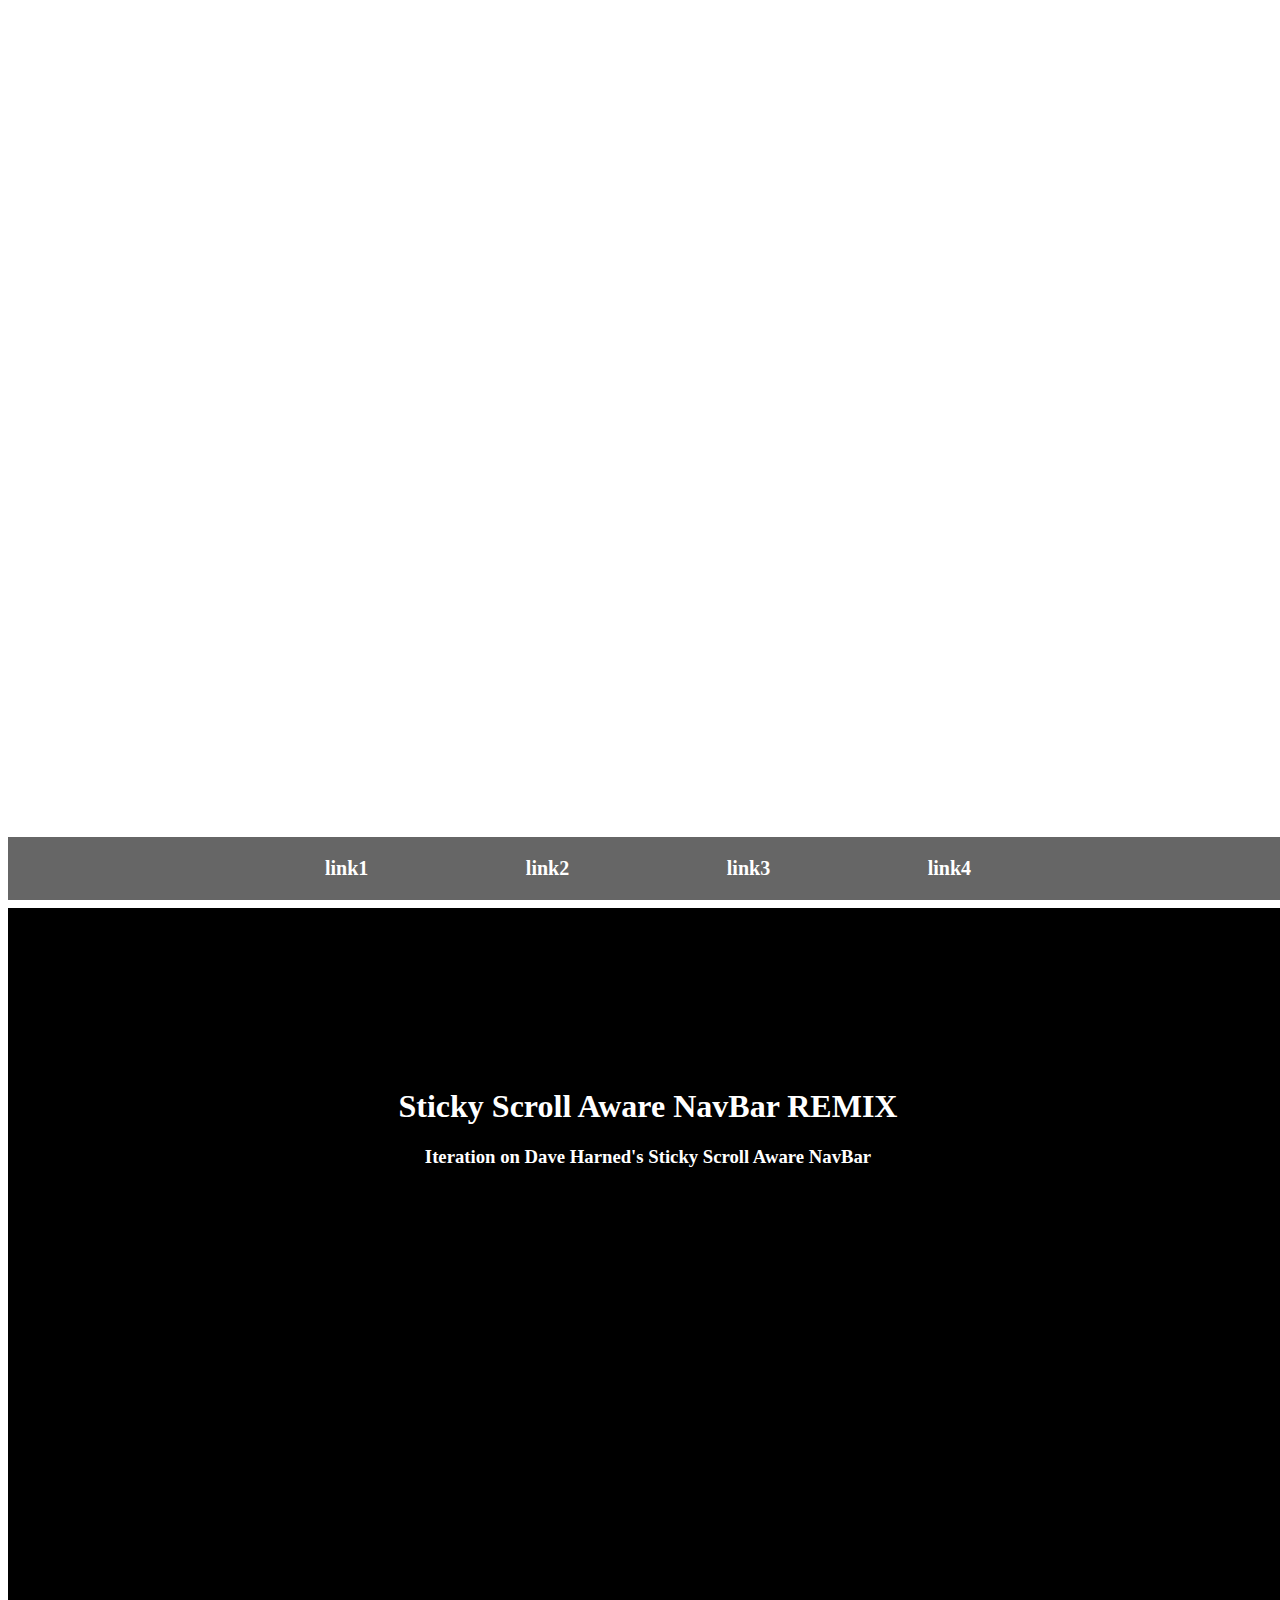
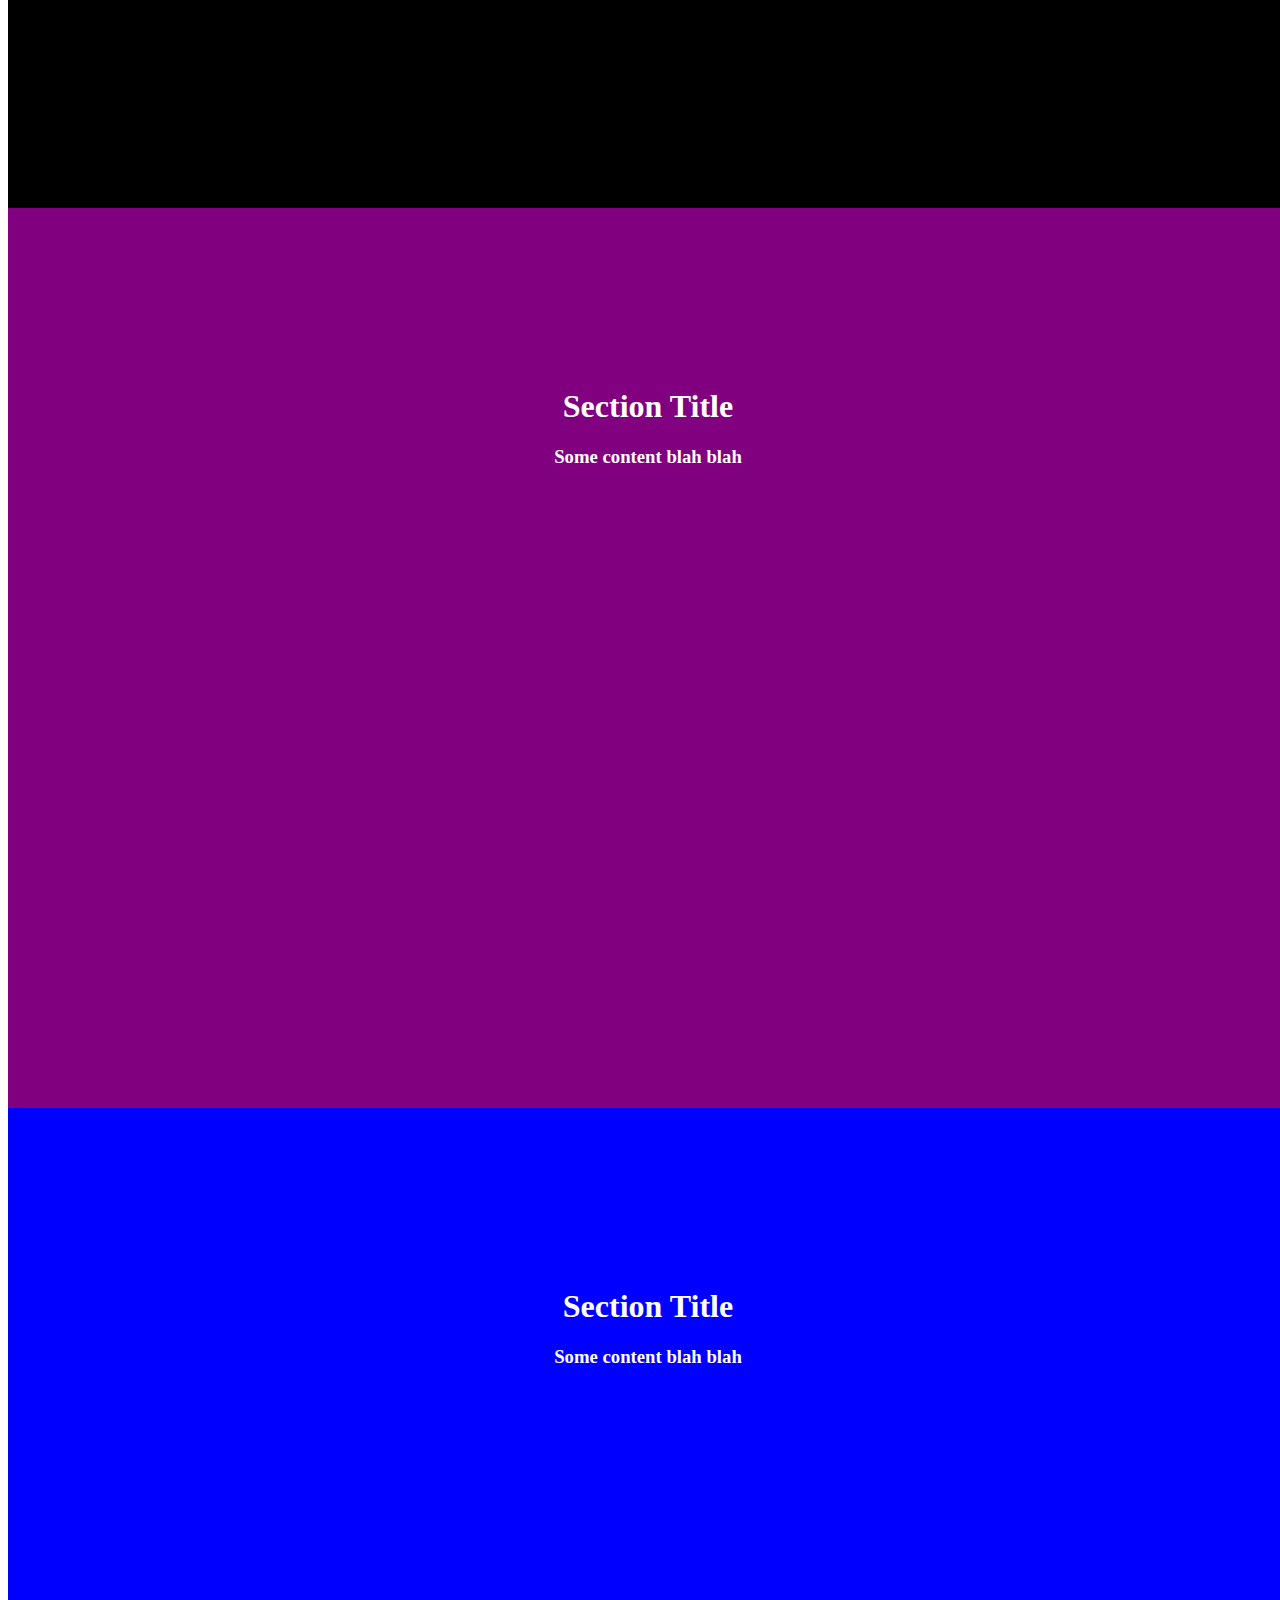
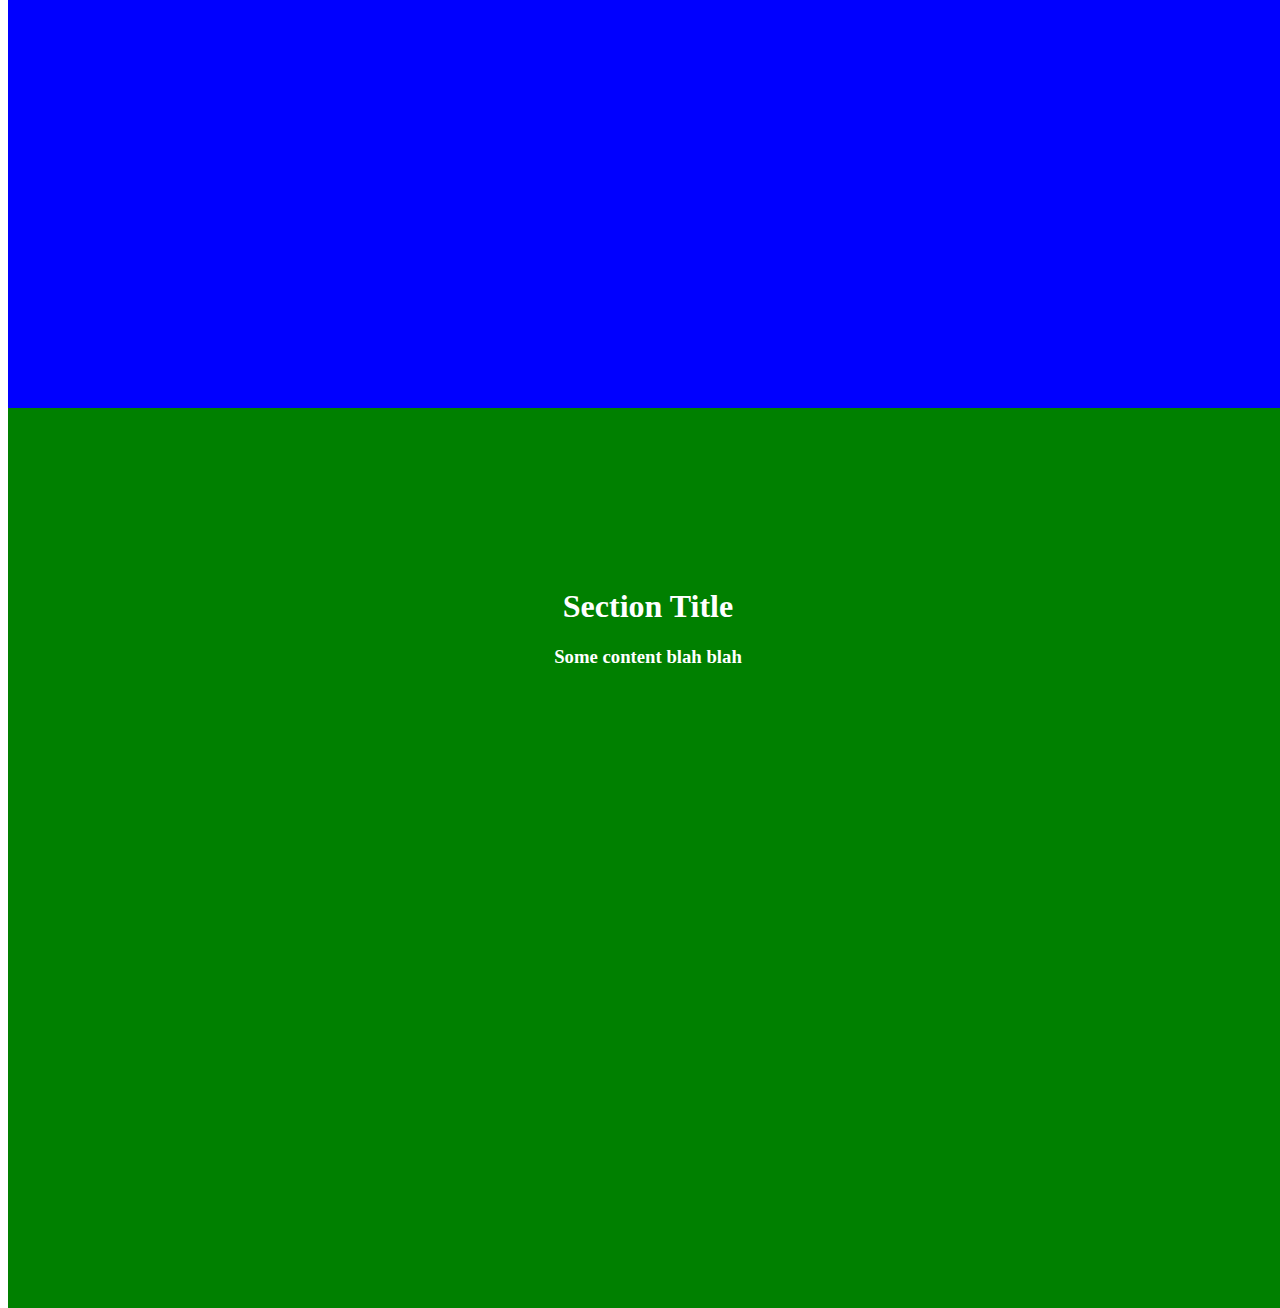
<file: codepen_example/index.html>
<!DOCTYPE html>
<html lang="en">
<head>
	<meta charset="UTF-8">
	<link rel="stylesheet" type="text/css" href="style.css">
	<title> Code Pen Inspired</title>
</head>
<body>
	<section id="section-one">
  
  <nav class="nav-bottom">
    <ul>
      <li><a href="#">link1</a></li>
      <li><a href="#">link2</a></li>
      <li><a href="#">link3</a></li>
      <li><a href="#">link4</a></li>
    </ul>
  </nav>
  
  <h1>Section Title<h1>
  <h3>Some content blah blah</h3>
</section>
    
<section id="section-two">
  <h1>Sticky Scroll Aware NavBar REMIX<h1>
  <h3><p>Iteration on Dave Harned's <a href="http://codepen.io/davi3blu3/pen/yeWMaJ"> Sticky Scroll Aware NavBar </a></p></h3>
</section>
    
<section id="section-three">
  <h1>Section Title<h1>
  <h3>Some content blah blah</h3>
</section>

<section id="section-four">
  <h1>Section Title<h1>
  <h3>Some content blah blah</h3>
</section>
    
<section id="section-five">
  <h1>Section Title<h1>
  <h3>Some content blah blah</h3>
</section>    
</body>
</file>
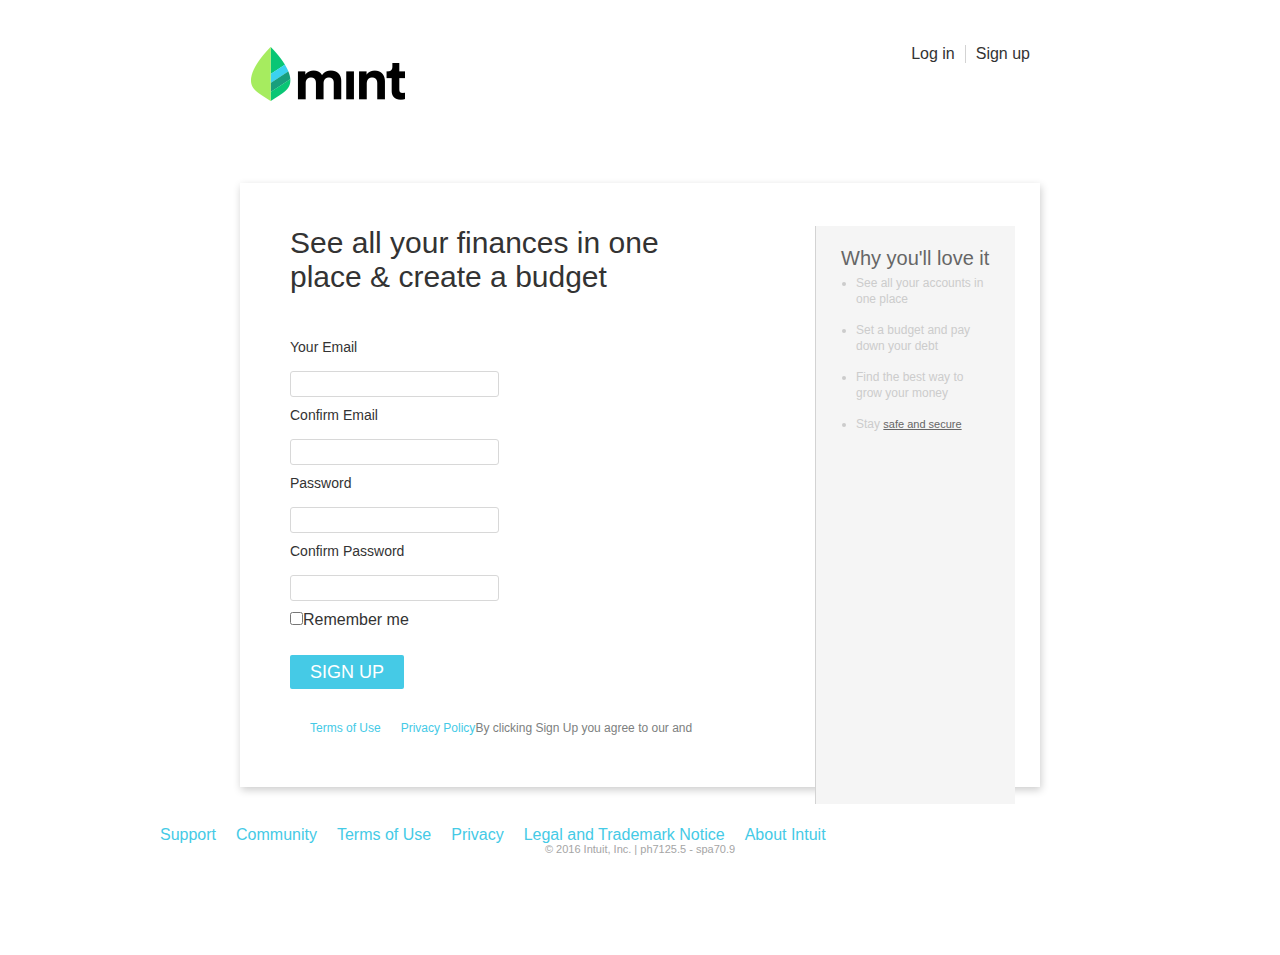
<file: mint2/index.html>
<!DOCTYPE html>
<html lang="en">
<head>
	<meta charset="UTF-8">
	<link rel="stylesheet" type="text/css" href="style.css">
	<title> Mint > Start Here</title>
	<link href="icon.png" rel="shortcut icon">
</head>
<body>
	<div id="pageBody">
	<header>
	  <ul class="first">
	  	<li> <img id="logo" src="logo.png" alt="Mint"> </li>
	    <li id="signup">Sign up</li>
	    <li id="login">Log in</li>
	  </ul>
	</header>
		<section id="box">
			<article>
				<h2>See all your finances in one <br> place & create a budget</h2>
				<form method="post">
					<div>
						<label for="email">Your Email</label>
						<input type="text" id="email" name="user_email" />
					</div>
					<div>
						<label for="confirm_email">Confirm Email</label>
						<input type="text" id="comfirm_email" name="user_comfirmation" />
					</div>
					<div>
						<label for="password">Password</label>
						<input type="text" id="password" name="user_password" />
					</div>
					<div>
						<label for="confirm_password">Confirm Password</label>
						<input type="text" id="comfirm_password" name="password_comfirmation" />
					</div>
					<div>
						<input type="checkbox" id="checkbox">Remember me
					</div>
					<div id="button">
        		<button type="submit" id="submit">Sign up</button>
    			</div>
				</form>
			</article>
			<aside>
			  	<h3> Why you'll love it </h3>
			  	<ul id="second-ul">
			  		<li class="why">See all your accounts in one place </li>
			  		<li class="why">Set a budget and pay down your debt</li>
			  		<li class="why">Find the best way to grow your money</li>
			  		<li class="why">Stay <a href="https://wwws.mint.com/privacy"> safe and secure</a></li>
			  	</ul>
			</aside>

			<footer id="first"><p id="article-footer"> By clicking Sign Up you agree to our <span class="link">Terms of Use</span> and <span class="link">Privacy Policy</span></p>
			</footer>
			  
			</section>
			</div>
			<footer id="mainFooter">

			<ul id="third-ul">
				<li class="link">Support</li>
				<li class="link">Community</li>
				<li class="link">Terms of Use</li>
				<li class="link">Privacy</li>
				<li class="link">Legal and Trademark Notice</li>
				<li class="link">About Intuit</li>
			</ul>


		 
			<p id="copyright"> © 2016 Intuit, Inc.  |  ph7125.5 - spa70.9 <p>
		</footer>
  
</body>
</html>
</file>
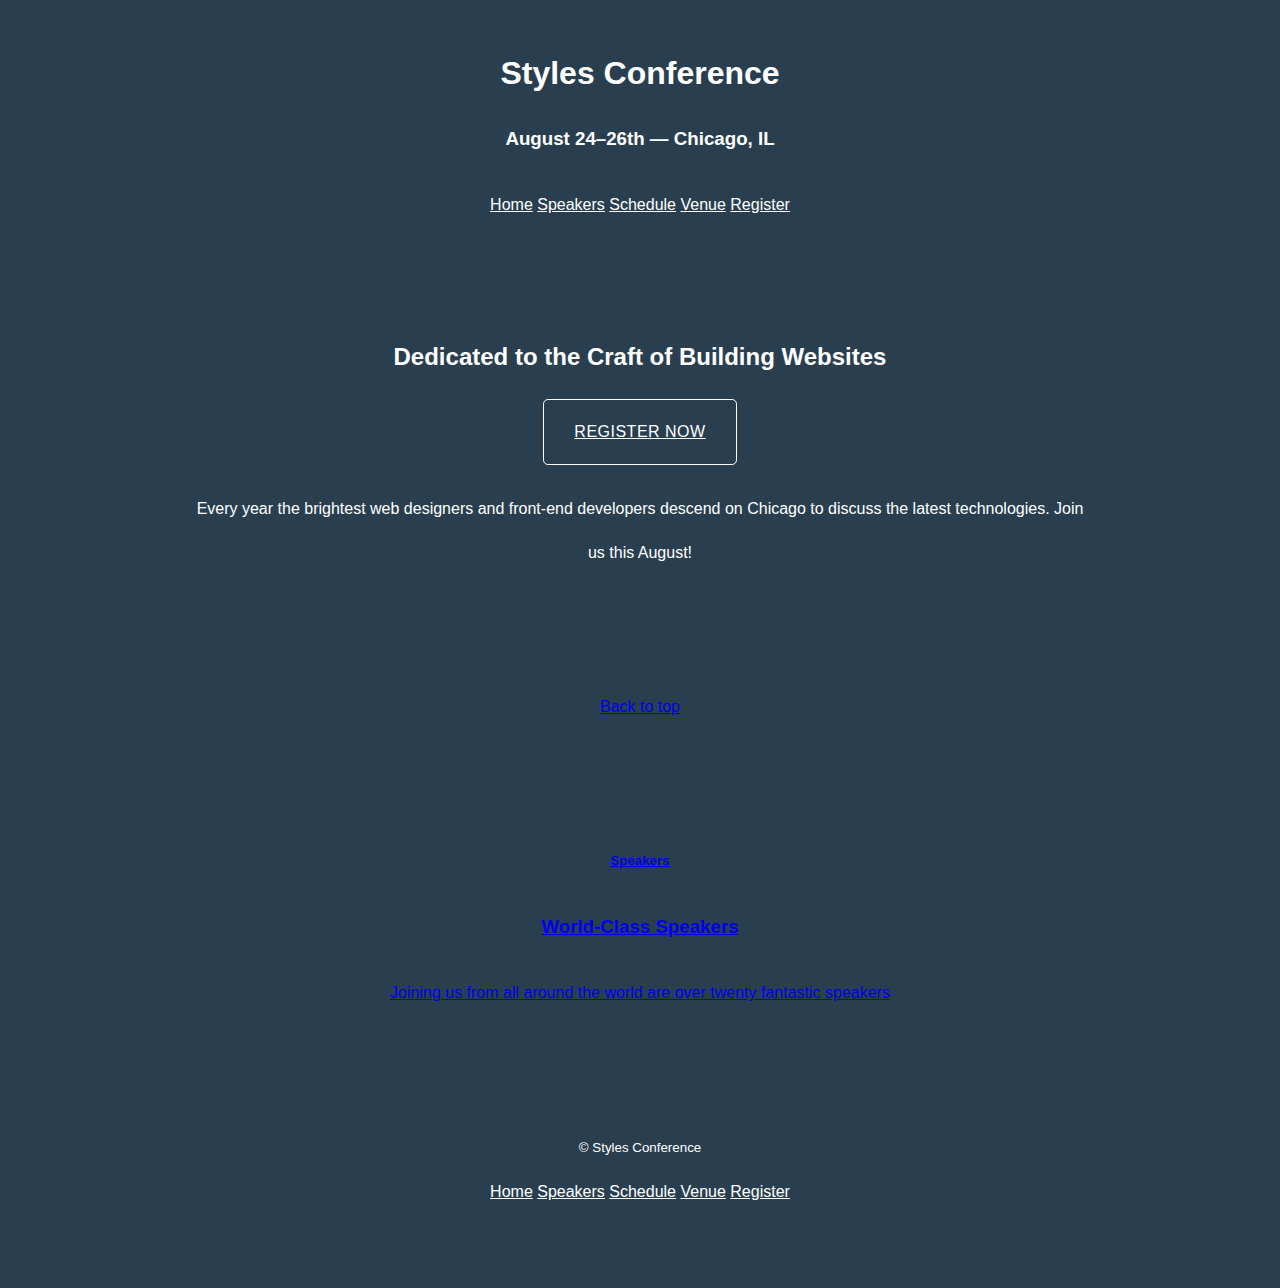
<file: shayhowe_exercices/conference.html>
<!DOCTYPE html>
<html lang="en">
  <head>
  	<meta charset="utf-8">
  	<title>Styles Conference</title>
    <link rel="stylesheet" type="text/css" href="main.css">
  </head>
  <body id="top">
  	<header class="hero primary-header container">
  	<h1>Styles Conference</h1>
  	<h3>August 24&ndash;26th &mdash; Chicago, IL</h3>
    <nav>
      <a href="index.html">Home</a>
      <a href="speakers.html">Speakers</a>
      <a href="schedule.html">Schedule</a>
      <a href="venue.html">Venue</a>
      <a href="register.html">Register</a>
    </nav>
    </header>
    <section class="hero container">
    	<h2>Dedicated to the Craft of Building Websites</h2>
      <a href="register.html" class="btn btn-alt">Register Now</a>
    	<p>
  	<p>Every year the brightest web designers and front-end developers descend on Chicago to discuss the latest technologies. Join us this August!</p>
  	</section>
  	<section class="hero container">
  		<a href="#top">Back to top</a>
  	</section>
	  	<section class="hero container">
        <a href="speakers.html">
	  		<h5>Speakers</h5>
	  		<h3>World-Class Speakers</h3>
	  		<p> Joining us from all around the world are over twenty fantastic speakers </p>
        </a>
	  	</section class="hero container">
	  </section>
	  <footer class="hero container primary-footer">
	  	<small>&copy; Styles Conference</small>
      <nav>
      <a href="index.html">Home</a>
      <a href="speakers.html">Speakers</a>
      <a href="schedule.html">Schedule</a>
      <a href="venue.html">Venue</a>
      <a href="register.html">Register</a>
    </nav>
	  </footer>
  </body>
</html>
</file>
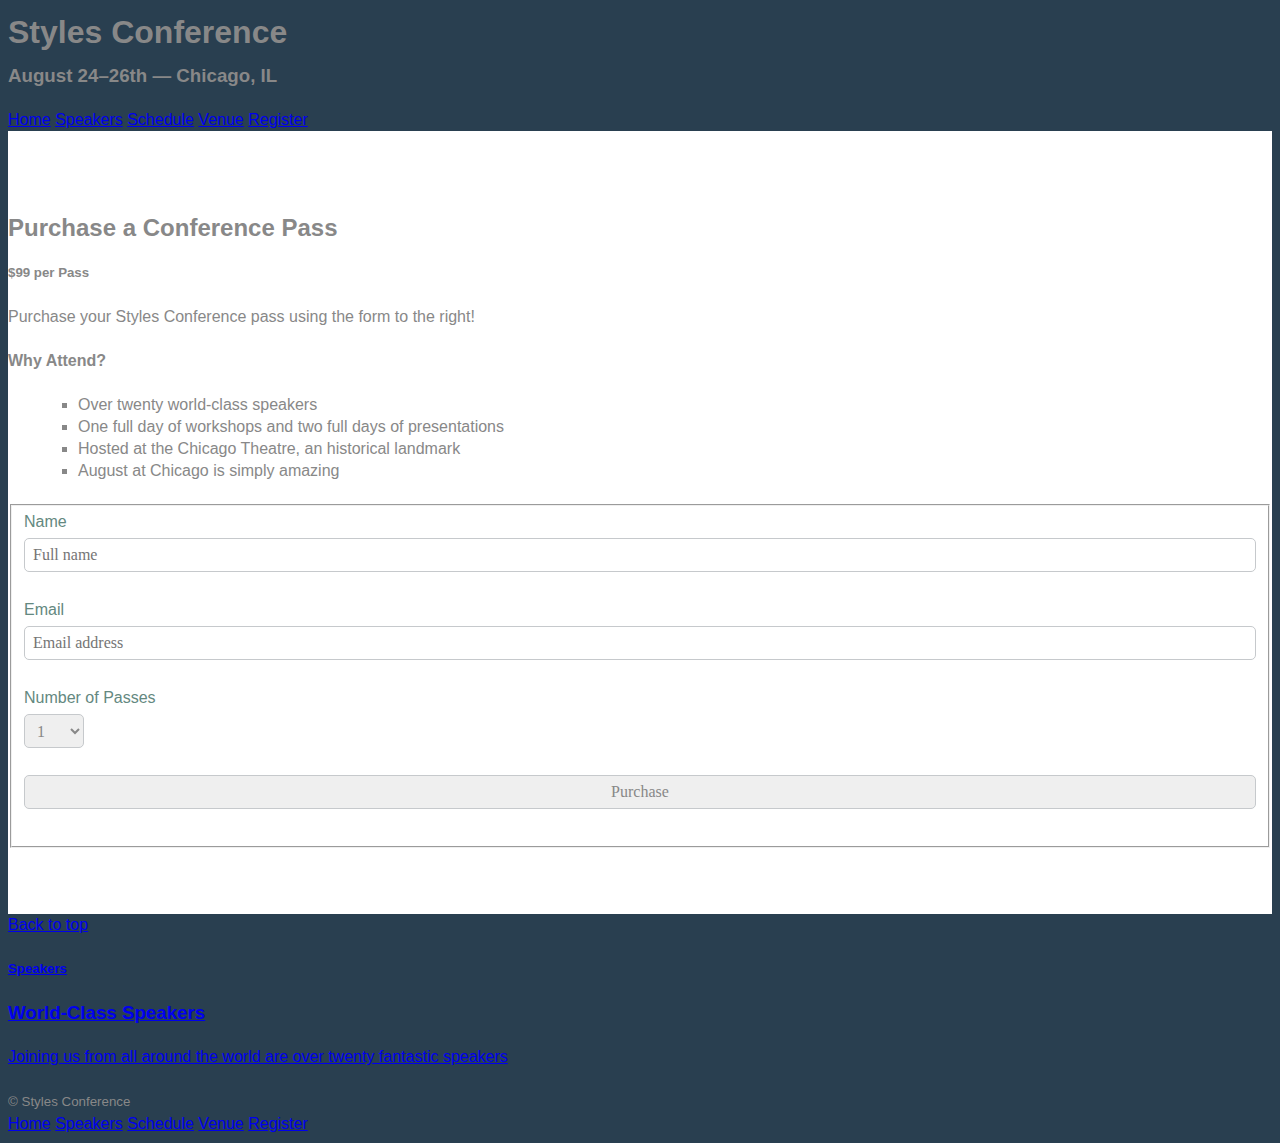
<file: shayhowe_exercices/register.html>
<!DOCTYPE html>
<html lang="en">
  <head>
  	<meta charset="utf-8">
  	<title>Styles Conference</title>
    <link rel="stylesheet" type="text/css" href="main.css">
  </head>
  <body id="top">
  	<header>
  	<h1>Styles Conference</h1>
  	<h3>August 24&ndash;26th &mdash; Chicago, IL</h3>
    <nav>
      <a href="index.html">Home</a>
      <a href="speakers.html">Speakers</a>
      <a href="schedule.html">Schedule</a>
      <a href="venue.html">Venue</a>
      <a href="register.html">Register</a>
    </nav>
    </header>
    <section class="row">
      <div class="grid">
    	<section class="col-2-3">
        <h2> Purchase a Conference Pass</h2>
        <h5> $99 per Pass </h5>

        <p>Purchase your Styles Conference pass using the form to the right! </p>

        <h4>Why Attend?</h4>

        <ul class="why-attend">
          <li> Over twenty world-class speakers</li>
          <li>One full day of workshops and two full days of presentations </li>
          <li>Hosted at the Chicago Theatre, an historical landmark</li>
          <li>August at Chicago is simply amazing </li>
        </ul>
      </section>
      <form class="col-1-3" action="#" method="post">
        <fieldset class="register-group">
          <label>
            Name
            <input type="text" name="name" placeholder="Full name" required>
          </label>

          <label>
            Email
            <input type="email" name="email" placeholder="Email address" required>
            </label>
          <label>
            Number of Passes
            <select name="quantity" required>
              <option value="1" selected>1</option>
              <option value="2">2</option>
              <option value="3">3</option>
            </label>

          <label>
            Comments
            <textarea name="comments"></textarea>
          </label>
        </fieldset>

        <input type="submit" name="submit" value="Purchase">

      </form>
      </div>
  	</section>
  	<section>
  		<a href="#top">Back to top</a>
  	</section>
	  	<section>
        <a href="speakers.html">
	  		<h5>Speakers</h5>
	  		<h3>World-Class Speakers</h3>
	  		<p> Joining us from all around the world are over twenty fantastic speakers </p>
        </a>
	  	</section>
	  </section>
	  <footer>
	  	<small>&copy; Styles Conference</small>
      <nav>
      <a href="index.html">Home</a>
      <a href="speakers.html">Speakers</a>
      <a href="schedule.html">Schedule</a>
      <a href="venue.html">Venue</a>
      <a href="register.html">Register</a>
    </nav>
	  </footer>
  </body>
</html>
</file>
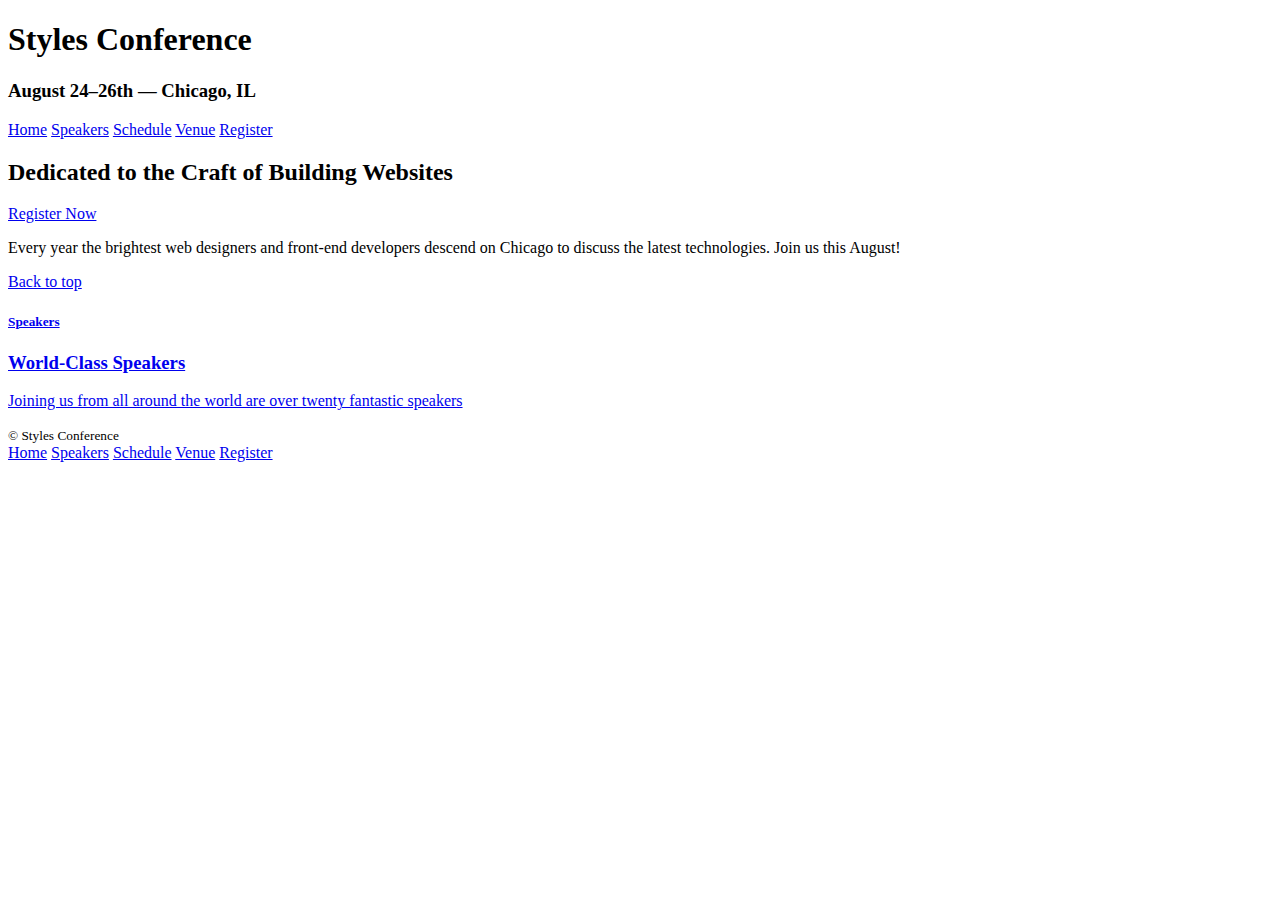
<file: shayhowe_exercices/schedule.html>
<!DOCTYPE html>
<html lang="en">
  <head>
  	<meta charset="utf-8">
  	<title>Styles Conference</title>
  </head>
  <body id="top">
  	<header>
  	<h1>Styles Conference</h1>
  	<h3>August 24&ndash;26th &mdash; Chicago, IL</h3>
    <nav>
      <a href="index.html">Home</a>
      <a href="speakers.html">Speakers</a>
      <a href="schedule.html">Schedule</a>
      <a href="venue.html">Venue</a>
      <a href="register.html">Register</a>
    </nav>
    </header>
    <section>
    	<h2>Dedicated to the Craft of Building Websites</h2>
      <a href="register.html">Register Now</a>
    	<p>
  	<p>Every year the brightest web designers and front-end developers descend on Chicago to discuss the latest technologies. Join us this August!</p>
  	</section>
  	<section>
  		<a href="#top">Back to top</a>
  	</section>
	  	<section>
        <a href="speakers.html">
	  		<h5>Speakers</h5>
	  		<h3>World-Class Speakers</h3>
	  		<p> Joining us from all around the world are over twenty fantastic speakers </p>
        </a>
	  	</section>
	  </section>
	  <footer>
	  	<small>&copy; Styles Conference</small>
      <nav>
      <a href="index.html">Home</a>
      <a href="speakers.html">Speakers</a>
      <a href="schedule.html">Schedule</a>
      <a href="venue.html">Venue</a>
      <a href="register.html">Register</a>
    </nav>
	  </footer>
  </body>
</html>
</file>
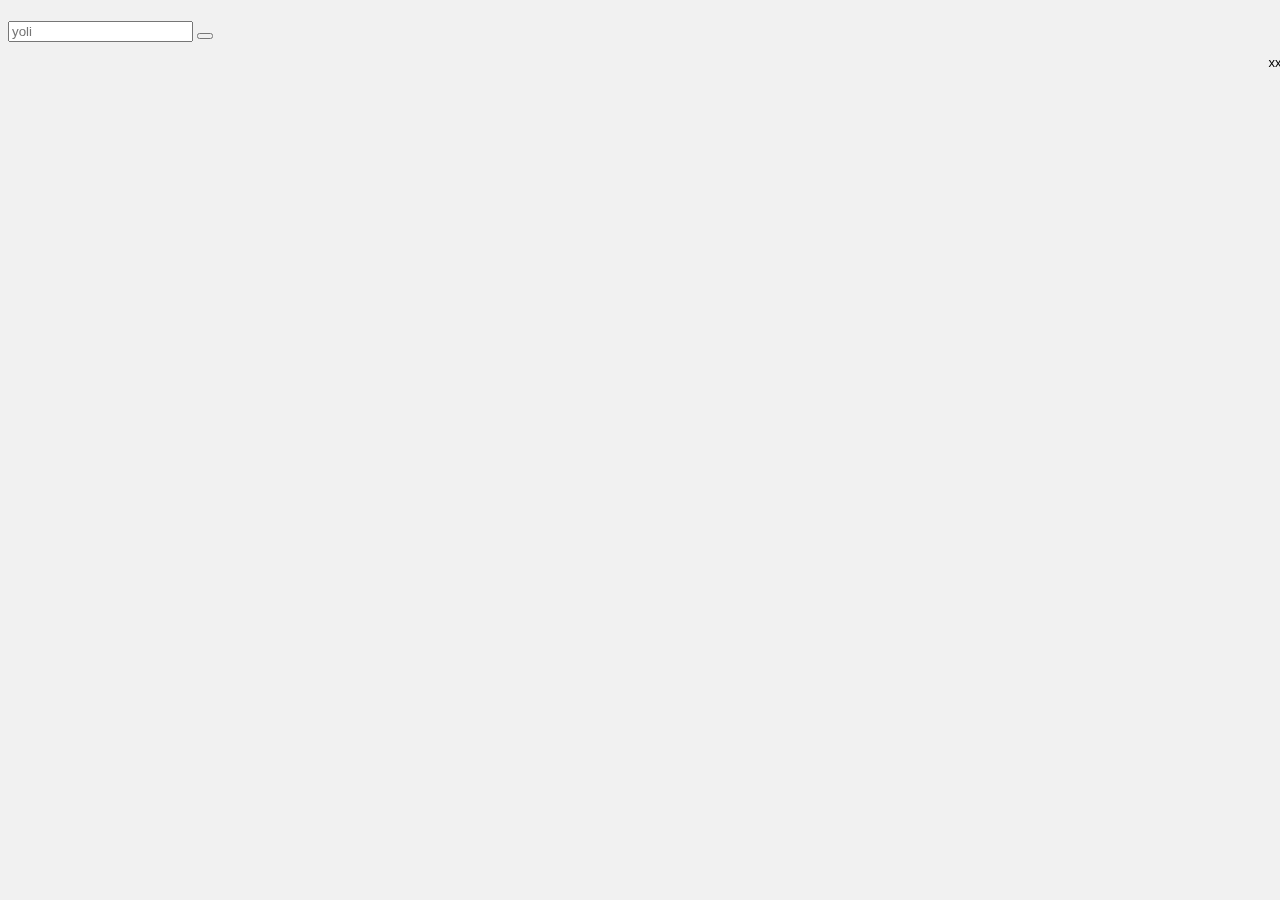
<file: youtube/youtube.html>
<!DOCTYPE html>
<html lang="en">
<head>
	<link rel="stylesheet" type="text/css" href="youtube.css">
	</head>
<body>
	<!--Header = nav bar with hamburger, youtube logo, searchbar, buttons -->
	<header>
		<nav>
		<ul id = "float-l">
			<li id="hamburger-menu">
				<span class="icon-bar border-radius-sm"></span>
				<span class="icon-bar border-radius-sm"></span>
				<span class="icon-bar border-radius-sm"></span>
			</li>
			</ul>
		<form>
			<input id="search-bar-input" class="searchbar" type="text" placeholder="yoli"></input>
			<button id="search-bar-btn" class="searchbutton"></button>
		</form>
		<ul>
			<li class = "float-r">x</li>
			<li class = "float-r">x</li>
			<li class = "float-r">x</li>
		</ul>
	</nav>
	</header>
	<section>
	<!--section in black with article in the middle as video -->
	<article>
		<iframe width="854" height="480" src="https://www.youtube.com/embed/N9XKLqGqwLA" frameborder="0" allowfullscreen></iframe>
	</article>
  </section>

	<!--section in grey with two horizontal articles and three articles inside-->
</body>
</html>
</file>
<file: codepen_example/style.css>
html, body, section {
  height: 100%;
  width: 100%;
  text-align: center;
}

h1, h2, h3, h4, h5, h6 {
  margin-top: 0;
  position: relative;
  top: 20%;
  color: white
}

nav {
  width: 100%;
  background-color: rgba(0,0,0,.6);
  color: white;
}

.nav-bottom {
	color: white;
	position: absolute;
	bottom: 0;
}

.nav-sticky {
	position: fixed;
	z-index: 1;
}

ul {
	width: 100%;
	margin-top: 0;
	margin-bottom: 0;
	padding: 0;
}

li {
	display: inline-block;
	font-weight: bold;
	font-size: 20px;
	margin: 20px 6%;
}

a {
	color: inherit;
	text-decoration: none;
}

#section-one {
  background-image: url("http://www.planwallpaper.com/static/images/magic-of-blue-universe-images.jpg");
  background-position: center;
	background-repeat: no-repeat;
	background-attachment: fixed;
	background-size: cover;
}

#section-two {
  background-color: black;
}

#section-three {
  background-color: purple;
}

#section-four {
  background-color: blue;
}

#section-five {
  background-color: green;
}
</file>
<file: mint2/style.css>
* {
	margin: 0;
	padding: 0;
	border: 0;
	font-weight: inherit;
	font-style: inherit;
	font-size: 100%;
	vertical-align: baseline;
}
body {
	background: white;
	min-width: 1000px;
	font-family: "AvenirNext-Regular", "Helvetica Neue", Helvetica, Arial, sans-serif;
	color: #333;
}

#pageBody {
	width: 800px;
	vertical-align: baseline;
	margin: auto;
}

header {
	position: relative;
	margin-bottom: 15px;
	padding-top: 40px;
	height:100px;
	overflow: auto;
}

#logo {
	display: block-inline;
	float:left;
}


#tabs {
	float:right;
}

.first {
	overflow: auto;
	list-style: none outside;
}


.first li:first-child {
	float: left;
}

#login {
	border: 0;
	color: #333333;
  font-family: "AvenirNext-DemiBold", "Helvetica Neue", Helvetica, Arial, sans-serif;
  float: right;
}

#signup {
	border-left: solid 1px lightgray;
	float: right;
}

.first li {
	display:inline;
	padding-left: 10px;
	padding-right: 10px;
	margin-top: 5px;
	margin-bottom: 5px;
}

#box {
	box-shadow: 1px 3px 8px rgba(0, 0, 0, 0.2);
  height: 100%;
  min-height: 450px;
  background-color: white;
  display: block;
	background-color: white;
	position: relative;
	margin-top: 43px;
	padding: 43px 50px 50px 50px;
	min-height: 330px;
}

article {
	position: relative;
  display: inline-block;
  width: 400px;
  min-height: 427px;
  padding: 0 !important;
  font-family: "AvenirNext-Regular", "Helvetica Neue", Helvetica, Arial, sans-serif !important;
}

h2 {
  padding-bottom: 45px;
  display: block;
  font-size: 30px;
  font-weight: 300;
}

form {
	box-shadow: none;
	outline: 0;
}

label {
  font-size: 14px !important;
  font-weight: normal !important;
  font-family: "AvenirNext-Regular", "Helvetica Neue", Helvetica, Arial, sans-serif !important;
  margin-bottom: 10px;
  padding-bottom: 6px;
  display: block;
}

input {
	box-shadow: none;
	border-radius: 3px;
	border: 1px solid #d8d8d8;
	margin-bottom: 10px;
	padding-bottom: 6px;
}

#checkbox {
	position:relative;
	border-radius: 3px;
	padding-bottom: 30px;
	cursor: pointer;
	border: 1px solid #d8d8d8;
	font-size: 14px !important;
	font-weight: normal !important;
	font-family: "AvenirNext-Regular", "Helvetica Neue", Helvetica, Arial, sans-serif !important;
	margin-bottom: 10px;
}

#button {
	padding: 20px 0 30px 0;
}

#button button {
	cursor: pointer;
}

#button button:hover {
	cursor: pointer;
	color: lightcyan;
}
#submit {
	text-transform: uppercase !important;
  border: none !important;
  border-radius: 2px;
  color: #fff;
  background: #45cae6 !important;
  font-size: 1.125em;
  font-weight: 400;
  padding: 0 20px;
  height: 34px;

}


#article-footer {
	font-family: "AvenirNext-Regular", "Helvetica Neue", Helvetica, Arial, sans-serif !important;
	font-size: 12px;
	line-height: 1.5;
	text-align: left;
  font-style: normal !important;
	color: #7d7f80;
	vertical-align: baseline;
	display: block;
}

.link {
	color: #45cae6 !important;
	cursor: pointer;
	text-decoration: none;
}

aside {
	margin-right: -25px;
	margin-left: 30px;
	padding: 21px 19px 17px 40px;
  height: 540px;
  border-left: solid 1px lightgray;
	right: 50px;
	color: #ccc;
	display: inline-block;
	position: absolute;
	background: #f5f5f5;
}

h3 {
  font-size: 20px;
  margin-left: -15px;
  color: #666;
  padding-bottom: 5px;
  font-weight: 500;
}

#second-ul {
  line-height: 1em;
	width: 140px;
}

.why {
	  background: none;
    list-style-type: disc;
    padding: 0 5px 5px 0;
    margin-bottom: 10px;
    font-size: 12px;
}

.why a {
	color: #666;
	font-size: 11px;
	text-decoration: underline;
}


#mainFooter {
	width: 1000px;
  position: relative;
  padding: 40px 0 100px;
  margin: 0 auto;
  text-align: center;
}

#yolo {
	margin: 0 auto;
	text-align: center;
}
#third-ul {
	position: relative;
	line-height: 1em;
	text-align: center;
	overflow: auto;
}

.link {
	font-family: "AvenirNext-Regular", "Helvetica Neue", Helvetica, Arial, sans-serif;
	color: #a5a5a5;
	position: relative;
	display: inline;
	float: left;
	padding: 0 0 0 20px;
}

#copyright {
	padding: 0;
	clear:left;
	color: #a5a5a5;
	font-size: 11px;
	font-family: "AvenirNext-Regular", "Helvetica Neue", Helvetica, Arial, sans-serif;
}
</file>
<file: shayhowe_exercices/main.css>
/*
  ========================================
  Home
  ========================================
*/

.hero {
  padding: 22px 80px 66px 80px;
  color: #fff;
  line-height: 44px;
  padding: 22px 80px 66px 80px;
  text-align: center;
}

/*
	==================
	Grid
	==================
*/

*,
*:before,
*:after {
	-webkit-box-sizing: border-box;
	-moz-box-sizing:border-box;
	box-sizing:border-box;
}
.container {
	margin: 0 auto;
	padding-left: 30px;
	padding-right: 30px;
	width: 960px;
}

/*
	==================
	Body
	==================
*/

body {
  background: #293f50;
  color: #888;
  font: 300 16px/22px "Lato", "Open Sans", "Helvetica Neue", Helvetica, Arial, sans-serif;
}

/*
	==================
	Color changes
	==================
*/

.primary-header a,
.primary-footer a {
  color: #fff;
}
.primary-header a:hover,
.primary-footer a:hover {
  color: #648880;
}
/*
  ========================================
  Buttons
  ========================================
*/

.btn {
  border-radius: 5px;
  color: #fff;
  cursor: pointer;
  display: inline-block;
  font-weight: 400;
  letter-spacing: .5px;
  margin: 0;
  text-transform: uppercase;
}

.btn-alt {
  border: 1px solid #fff;
  padding: 10px 30px;
}

.btn-alt:hover {
  background: #fff;
  color: #648880;
}

/*
  ========================================
  Buttons
  ========================================
*/

.row {
  background: #fff;
  min-width: 960px;
  padding: 66px 0 44px 0;
}

/*
	==================
	Typography
	==================
*/

h1, h3, h4, h5, p {
  margin-bottom: 22px;
}



/*
	==================
	Register
	==================
*/

.why-attend {
	list-style: square;
	margin: 0 0 22px 30px;
}

form {
	margin-bottom: 22px;
}
input,
select,
textarea {
	font: 300 16px/22px "Lato", "Open Sans", "Helvetica Neue"
}

.register-group label {
	color: #648880;
	cursor: pointer;
	font-weight: 400;
}

.register-group input,
.register-group select,
.register-group textarea {
	border: 1px solid #c6c9cc;
	border-radius: 5px;
	color: #888;
	display:block;
	margin: 5px 0 27px 0;
	padding: 5px 8px;
}
.register-group input,
.register-group textarea {
	width: 100%;
}
.register-group select {
	height: 34px;
	width: 60px;
}
.register-group textarea {
	height: 78px;
}

.btn-default {
	border: 0;
	background: #648880;
	padding: 11px 30px;
	font-size: 14px;
}

.btn-default:hover {
	background: #77a198;
}
</file>
<file: youtube/youtube.css>
html {
	position: relative;
	min-height: 100%;
}
body {
	background: #f1f1f1;
	font-family: Roboto, arial, sans-serif;
	font-size: 13px;
}

/*Header*/

header {
	height: 50px;
	position: fixed;
	width: 100%;
	z-index: 1000;
}

#search-bar-input {

}
#hamburger-menu {
	float:left;
	display: inline-block;
}

.float-r {
	display:inline-block;
	float:right;
}
</file>
